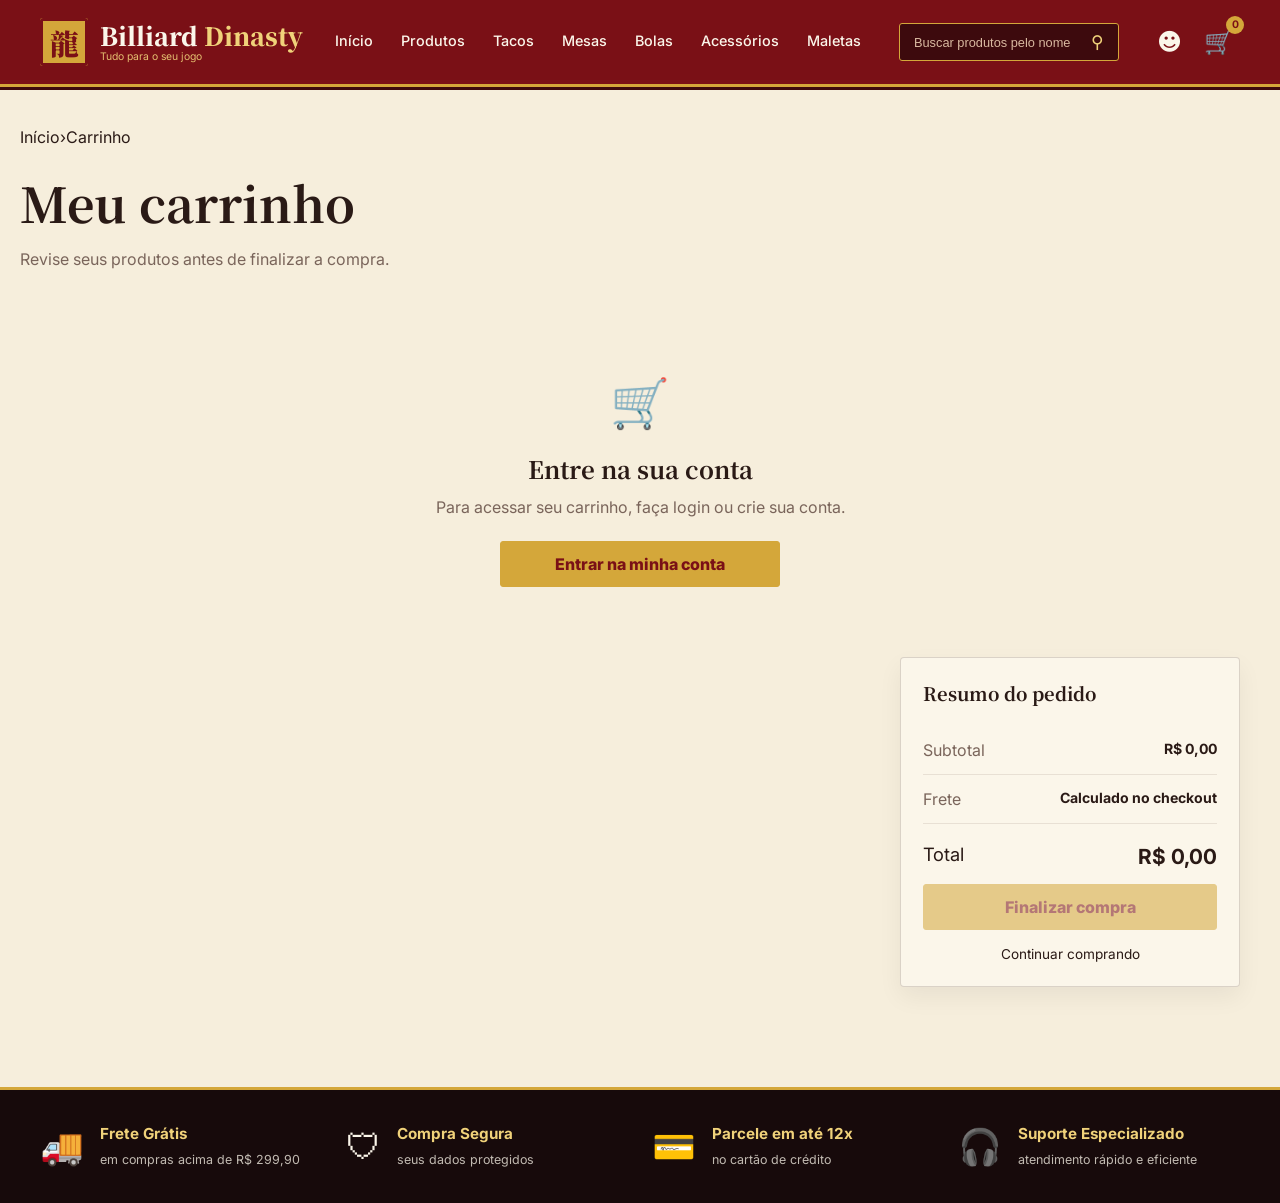
<file: frontend/carrinho.html>
<!DOCTYPE html>
<html lang="pt-BR">
<head>
  <meta charset="UTF-8">
  <meta name="viewport" content="width=device-width, initial-scale=1.0">
  <title>Carrinho - Billiard Dinasty</title>
  <link rel="preconnect" href="https://fonts.googleapis.com">
  <link rel="preconnect" href="https://fonts.gstatic.com" crossorigin>
  <link href="https://fonts.googleapis.com/css2?family=Inter:wght@400;500;600;700;800&family=Noto+Serif+SC:wght@400;700;900&display=swap" rel="stylesheet">
  <link rel="stylesheet" href="style.css">
  <link rel="stylesheet" href="carrinho.css">
</head>
<body>
  <header class="header">
    <div class="container header__inner">
      <a href="index.html" class="logo">
        <span class="logo__icon" aria-hidden="true">龍</span>
        <span class="logo__text"><strong>Billiard <em>Dinasty</em></strong><small>Tudo para o seu jogo</small></span>
      </a>
      <nav class="nav" aria-label="Principal">
        <a href="index.html">Início</a>
        <a href="produtos.html">Produtos</a>
        <a href="produtos.html?c=tacos">Tacos</a>
        <a href="produtos.html?c=mesas">Mesas</a>
        <a href="produtos.html?c=bolas">Bolas</a>
        <a href="produtos.html?c=acessorios">Acessórios</a>
        <a href="produtos.html?c=maletas">Maletas</a>
      </nav>
      <form class="search" id="search-form" role="search" action="produtos.html" method="get">
        <input type="search" id="busca" name="q" placeholder="Buscar produtos pelo nome..." aria-label="Buscar produtos pelo nome" autocomplete="off">
        <button type="submit" aria-label="Buscar">&#9906;</button>
      </form>
      <div class="header__actions">
        <a href="perfil.html" class="icon-btn" aria-label="Minha conta">&#9787;</a>
        <a href="carrinho.html" class="icon-btn cart" aria-label="Carrinho">&#128722;<span class="cart__count" id="cart-count">0</span></a>
      </div>
    </div>
  </header>

  <main class="cart-page">
    <section class="container cart-head">
      <nav class="breadcrumb" aria-label="Você está em"><a href="index.html">Início</a><span aria-hidden="true">&rsaquo;</span><span>Carrinho</span></nav>
      <h1>Meu carrinho</h1>
      <p>Revise seus produtos antes de finalizar a compra.</p>
    </section>

    <section class="container cart-content" aria-live="polite" aria-busy="true">
      <div id="cart-login" class="cart-state" hidden>
        <div class="cart-state__icon">&#128722;</div>
        <h2>Entre na sua conta</h2>
        <p>Para acessar seu carrinho, faça login ou crie sua conta.</p>
        <a class="cart-primary" href="perfil.html">Entrar na minha conta</a>
      </div>

      <div id="cart-loading" class="cart-state"><h2>Carregando carrinho...</h2></div>

      <div id="cart-empty" class="cart-state" hidden>
        <div class="cart-state__icon">&#128722;</div>
        <h2>Seu carrinho está vazio</h2>
        <p>Escolha seus produtos favoritos e adicione-os ao carrinho.</p>
        <a class="cart-primary" href="produtos.html">Ver produtos</a>
      </div>

      <div id="cart-error" class="cart-state" hidden>
        <h2>Não foi possível carregar o carrinho</h2>
        <p id="cart-error-message">Tente novamente em instantes.</p>
        <button class="cart-primary" id="retry-cart" type="button">Tentar novamente</button>
      </div>

      <div id="cart-layout" class="cart-layout" hidden>
        <div class="cart-items" id="cart-items"></div>
        <aside class="cart-summary">
          <h2>Resumo do pedido</h2>
          <div class="summary-row"><span>Subtotal</span><strong id="cart-subtotal">R$ 0,00</strong></div>
          <div class="summary-row"><span>Frete</span><strong>Calculado no checkout</strong></div>
          <div class="summary-total"><span>Total</span><strong id="cart-total">R$ 0,00</strong></div>
          <button class="cart-primary cart-checkout" type="button" disabled>Finalizar compra</button>
          <a class="continue-shopping" href="produtos.html">Continuar comprando</a>
        </aside>
      </div>
    </section>
  </main>

  <footer class="beneficios">
    <div class="container beneficios__inner">
      <div class="beneficio"><span class="beneficio__icon">&#128666;</span><div><strong>Frete Grátis</strong><small>em compras acima de R$ 299,90</small></div></div>
      <div class="beneficio"><span class="beneficio__icon">&#128737;</span><div><strong>Compra Segura</strong><small>seus dados protegidos</small></div></div>
      <div class="beneficio"><span class="beneficio__icon">&#128179;</span><div><strong>Parcele em até 12x</strong><small>no cartão de crédito</small></div></div>
      <div class="beneficio"><span class="beneficio__icon">&#127911;</span><div><strong>Suporte Especializado</strong><small>atendimento rápido e eficiente</small></div></div>
    </div>
  </footer>

  <div class="toast" id="toast" role="status" aria-live="polite"></div>
  <script src="carrinho.js"></script>
</body>
</html>
</file>
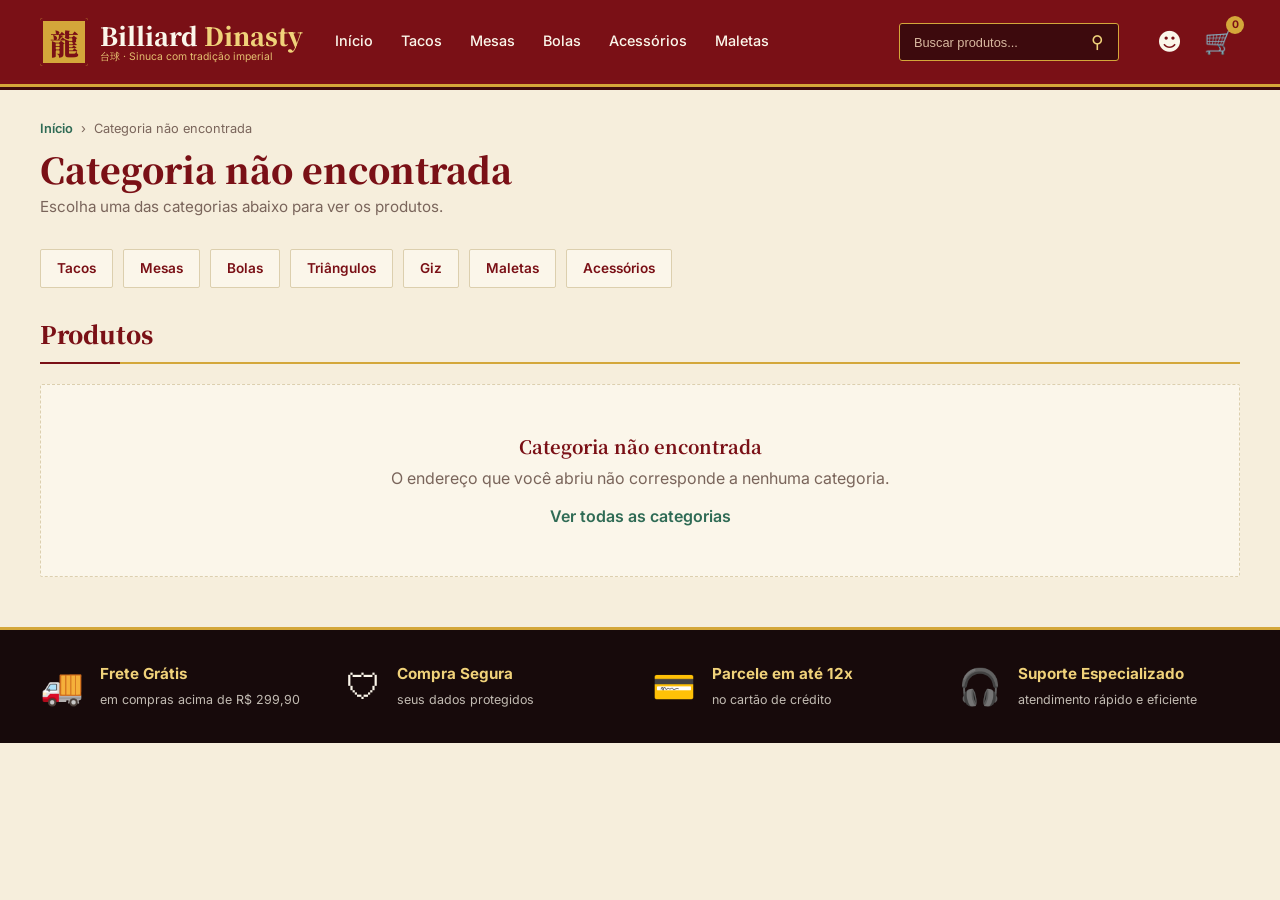
<file: frontend/categoria.html>
<!doctype html>
<html lang="pt-BR">
  <head>
    <meta charset="UTF-8" />
    <meta name="viewport" content="width=device-width, initial-scale=1.0" />

    <title>Categoria - Billiard Dinasty</title>

    <link rel="preconnect" href="https://fonts.googleapis.com" />
    <link rel="preconnect" href="https://fonts.gstatic.com" crossorigin />
    <link
      href="https://fonts.googleapis.com/css2?family=Inter:wght@400;500;600;700;800&family=Noto+Serif+SC:wght@400;700;900&display=swap"
      rel="stylesheet"
    />

    <link rel="stylesheet" href="style.css" />
    <link rel="stylesheet" href="categoria.css" />
  </head>

  <body>
    <header class="header">
      <div class="container header__inner">
        <a href="index.html" class="logo">
          <span class="logo__icon" aria-hidden="true">龍</span>
          <span class="logo__text">
            <strong>Billiard <em>Dinasty</em></strong>
            <small>台球 &middot; Sinuca com tradição imperial</small>
          </span>
        </a>

        <nav class="nav" id="main-nav" aria-label="Principal">
          <a href="index.html">Início</a>
          <a href="categoria.html?c=tacos">Tacos</a>
          <a href="categoria.html?c=mesas">Mesas</a>
          <a href="categoria.html?c=bolas">Bolas</a>
          <a href="categoria.html?c=acessorios">Acessórios</a>
          <a href="categoria.html?c=maletas">Maletas</a>
        </nav>

        <form class="search" id="search-form" role="search">
          <input
            type="search"
            id="busca"
            placeholder="Buscar produtos..."
            aria-label="Buscar produtos"
          />
          <button type="submit" aria-label="Buscar">&#9906;</button>
        </form>

        <div class="header__actions">
          <a href="perfil.html" class="icon-btn" aria-label="Minha conta"
            >&#9787;</a
          >
          <a href="carrinho.html" class="icon-btn cart" aria-label="Carrinho">
            &#128722;
            <span class="cart__count" id="cart-count">0</span>
          </a>
        </div>
      </div>
    </header>

    <main class="categoria-main">
      <section class="container categoria-head">
        <nav class="breadcrumb" aria-label="Você está em">
          <a href="index.html">Início</a>
          <span aria-hidden="true">&rsaquo;</span>
          <span id="breadcrumb-current">Categoria</span>
        </nav>

        <h1 id="category-title">Categoria</h1>
        <p id="category-blurb" class="categoria-head__blurb"></p>
      </section>

      <section class="container categoria-conteudo">
        <nav
          class="categoria-tabs"
          id="category-tabs"
          aria-label="Categorias"
        ></nav>

        <div class="section-head">
          <h2 id="results-title">Produtos</h2>
          <span
            class="results-count"
            id="results-count"
            aria-live="polite"
          ></span>
        </div>

        <div
          class="produtos"
          id="produtos"
          aria-live="polite"
          aria-busy="true"
        ></div>
      </section>
    </main>

    <footer class="beneficios">
      <div class="container beneficios__inner">
        <div class="beneficio">
          <span class="beneficio__icon" aria-hidden="true">&#128666;</span>
          <div>
            <strong>Frete Grátis</strong>
            <small>em compras acima de R$ 299,90</small>
          </div>
        </div>

        <div class="beneficio">
          <span class="beneficio__icon" aria-hidden="true">&#128737;</span>
          <div>
            <strong>Compra Segura</strong>
            <small>seus dados protegidos</small>
          </div>
        </div>

        <div class="beneficio">
          <span class="beneficio__icon" aria-hidden="true">&#128179;</span>
          <div>
            <strong>Parcele em até 12x</strong>
            <small>no cartão de crédito</small>
          </div>
        </div>

        <div class="beneficio">
          <span class="beneficio__icon" aria-hidden="true">&#127911;</span>
          <div>
            <strong>Suporte Especializado</strong>
            <small>atendimento rápido e eficiente</small>
          </div>
        </div>
      </div>
    </footer>

    <div class="toast" id="toast" role="status" aria-live="polite"></div>

    <script src="categoria.js"></script>
  </body>
</html>
</file>
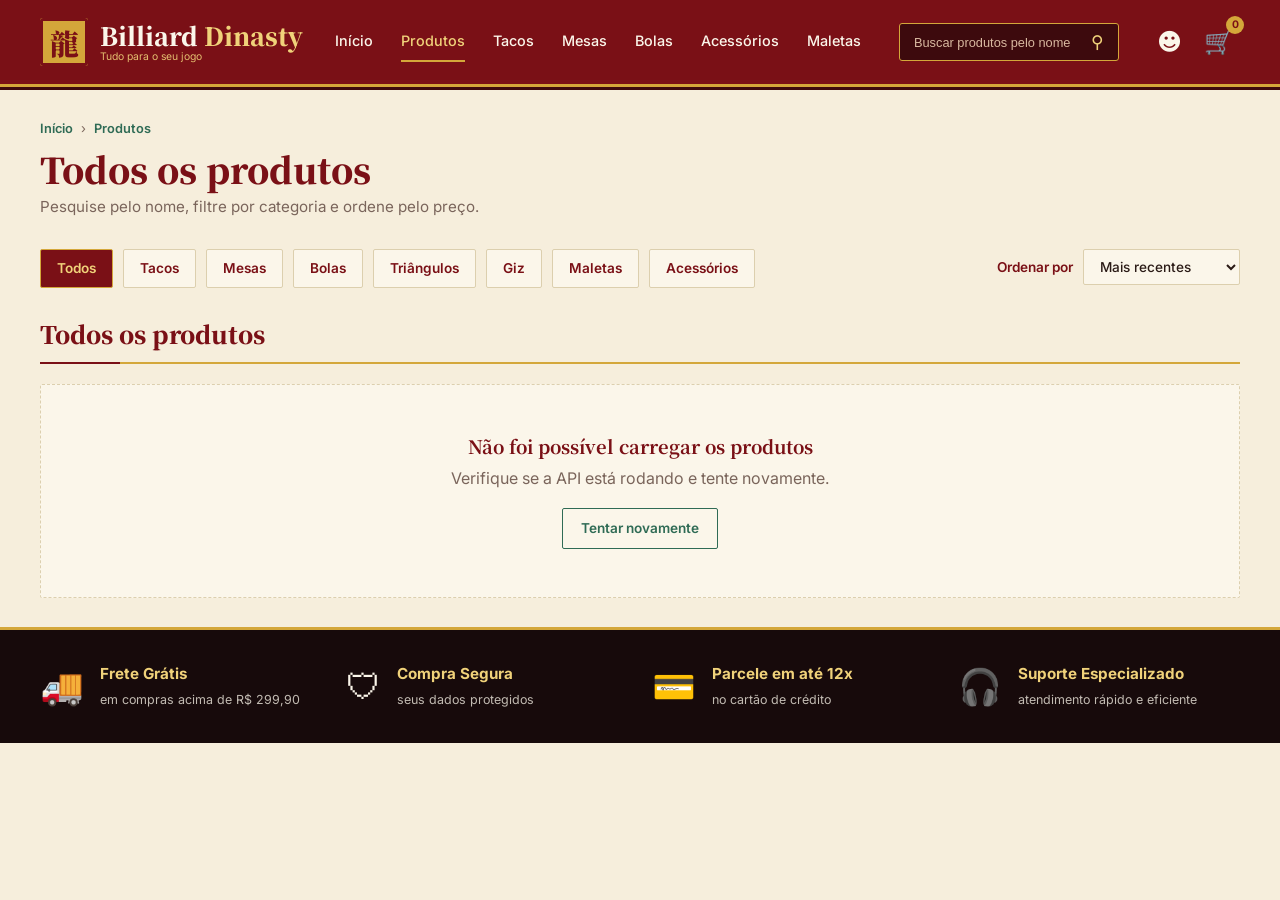
<file: frontend/produtos.html>
<!DOCTYPE html>
<html lang="pt-BR">
<head>
  <meta charset="UTF-8">
  <meta name="viewport" content="width=device-width, initial-scale=1.0">

  <title>Produtos - Billiard Dinasty</title>

  <link rel="preconnect" href="https://fonts.googleapis.com">
  <link rel="preconnect" href="https://fonts.gstatic.com" crossorigin>
  <link
    href="https://fonts.googleapis.com/css2?family=Inter:wght@400;500;600;700;800&family=Noto+Serif+SC:wght@400;700;900&display=swap"
    rel="stylesheet"
  >

  <link rel="stylesheet" href="style.css">
  <link rel="stylesheet" href="produtos.css">
</head>

<body>

  <header class="header">
    <div class="container header__inner">

      <a href="index.html" class="logo">
        <span class="logo__icon" aria-hidden="true">龍</span>
        <span class="logo__text">
          <strong>Billiard <em>Dinasty</em></strong>
          <small>Tudo para o seu jogo</small>
        </span>
      </a>

      <nav class="nav" id="main-nav" aria-label="Principal">
        <a href="index.html">Início</a>
        <a href="produtos.html">Produtos</a>
        <a href="produtos.html?c=tacos">Tacos</a>
        <a href="produtos.html?c=mesas">Mesas</a>
        <a href="produtos.html?c=bolas">Bolas</a>
        <a href="produtos.html?c=acessorios">Acessórios</a>
        <a href="produtos.html?c=maletas">Maletas</a>
      </nav>

      <form class="search" id="search-form" role="search" action="produtos.html" method="get">
        <input
          type="search"
          id="busca"
          name="q"
          placeholder="Buscar produtos pelo nome..."
          aria-label="Buscar produtos pelo nome"
          autocomplete="off"
        >
        <button type="submit" aria-label="Buscar">&#9906;</button>
      </form>

      <div class="header__actions">
        <a href="perfil.html" class="icon-btn" aria-label="Minha conta">&#9787;</a>
        <a href="carrinho.html" class="icon-btn cart" aria-label="Carrinho">
          &#128722;
          <span class="cart__count" id="cart-count">0</span>
        </a>
      </div>

    </div>
  </header>

  <main class="categoria-main">

    <section class="container categoria-head">
      <nav class="breadcrumb" aria-label="Você está em">
        <a href="index.html">Início</a>
        <span aria-hidden="true">&rsaquo;</span>
        <a href="produtos.html" id="breadcrumb-catalog">Produtos</a>
        <span aria-hidden="true" id="breadcrumb-sep" hidden>&rsaquo;</span>
        <span id="breadcrumb-current" hidden></span>
      </nav>

      <h1 id="page-title">Todos os produtos</h1>
      <p id="page-blurb" class="categoria-head__blurb"></p>
    </section>

    <section class="container categoria-conteudo">

      <div class="catalogo-toolbar">
        <nav class="categoria-tabs" id="category-tabs" aria-label="Filtrar por categoria"></nav>

        <div class="catalogo-sort">
          <label for="sort-select">Ordenar por</label>
          <select id="sort-select">
            <option value="newest">Mais recentes</option>
            <option value="price_asc">Menor preço</option>
            <option value="price_desc">Maior preço</option>
          </select>
        </div>
      </div>

      <div class="section-head">
        <h2 id="results-title">Todos os produtos</h2>
        <span class="results-count" id="results-count" aria-live="polite"></span>
      </div>

      <p class="filtro-ativo" id="active-search" hidden>
        <span>Resultados para <strong id="active-search-term"></strong></span>
        <button type="button" id="clear-search">Limpar busca</button>
      </p>

      <div class="produtos" id="produtos" aria-live="polite" aria-busy="true"></div>

    </section>

  </main>

  <footer class="beneficios">
    <div class="container beneficios__inner">

      <div class="beneficio">
        <span class="beneficio__icon" aria-hidden="true">&#128666;</span>
        <div>
          <strong>Frete Grátis</strong>
          <small>em compras acima de R$ 299,90</small>
        </div>
      </div>

      <div class="beneficio">
        <span class="beneficio__icon" aria-hidden="true">&#128737;</span>
        <div>
          <strong>Compra Segura</strong>
          <small>seus dados protegidos</small>
        </div>
      </div>

      <div class="beneficio">
        <span class="beneficio__icon" aria-hidden="true">&#128179;</span>
        <div>
          <strong>Parcele em até 12x</strong>
          <small>no cartão de crédito</small>
        </div>
      </div>

      <div class="beneficio">
        <span class="beneficio__icon" aria-hidden="true">&#127911;</span>
        <div>
          <strong>Suporte Especializado</strong>
          <small>atendimento rápido e eficiente</small>
        </div>
      </div>

    </div>
  </footer>

  <div class="toast" id="toast" role="status" aria-live="polite"></div>

  <script src="produtos.js"></script>
</body>
</html>
</file>
<file: frontend/style.css>
:root {
  --lacquer: #7a1016;
  --lacquer-dark: #3d0a0d;
  --ink: #170a0b;
  --gold: #d4a73a;
  --gold-light: #f0d27a;
  --paper: #f6eedc;
  --paper-2: #fbf6ea;
  --jade: #2f6b55;
  --text: #2a1a16;
  --muted: #7a655b;
  --border: #dccfae;
}

* {
  box-sizing: border-box;
  margin: 0;
  padding: 0;
}

html {
  scroll-behavior: smooth;
}

body {
  font-family: "Inter", system-ui, sans-serif;
  color: var(--text);
  background: var(--paper);
  line-height: 1.5;
  overflow-x: hidden; /* Evita a barra de rolagem horizontal desnecessária */
}

a {
  color: inherit;
  text-decoration: none;
}

button {
  font: inherit;
  cursor: pointer;
  border: 0;
  background: none;
  color: inherit;
}

button:disabled {
  cursor: not-allowed;
  opacity: 0.7;
}

:focus-visible {
  outline: 2px solid var(--gold);
  outline-offset: 2px;
}

h1,
h2,
h3,
.logo__text strong {
  font-family: "Noto Serif SC", serif;
}

.container {
  width: 100%;
  max-width: 1240px;
  margin: 0 auto;
  padding: 0 20px;
}

/* ================= HEADER ================= */
.header {
  background: var(--lacquer);
  color: var(--paper-2);
  border-bottom: 3px solid var(--gold);
  position: sticky;
  top: 0;
  z-index: 50;
  box-shadow: 0 3px 0 var(--lacquer-dark);
}

.header__inner {
  display: flex;
  align-items: center;
  gap: 32px;
  height: 84px;
}

.logo {
  display: flex;
  align-items: center;
  gap: 12px;
  flex-shrink: 0;
}

.logo__icon {
  width: 48px;
  height: 48px;
  display: grid;
  place-items: center;
  background: var(--gold);
  color: var(--lacquer);
  font: 900 1.8rem "Noto Serif SC", serif;
  border-radius: 3px;
  box-shadow:
    inset 0 0 0 3px var(--lacquer),
    inset 0 0 0 4px var(--gold);
}

.logo__text {
  display: flex;
  flex-direction: column;
  line-height: 1.05;
}

.logo__text strong {
  font-size: 1.55rem;
  font-weight: 900;
  color: var(--paper-2);
}

.logo__text em {
  font-style: normal;
  color: var(--gold-light);
}

.logo__text small {
  font-size: 0.65rem;
  margin-top: 4px;
  color: var(--gold-light);
  opacity: 0.9;
}

.nav {
  display: flex;
  gap: 28px;
  flex: 1;
}

.nav a {
  font-size: 0.9rem;
  font-weight: 500;
  padding: 8px 0;
  border-bottom: 2px solid transparent;
  transition: color 0.2s;
}

.nav a:hover,
.nav a.active {
  color: var(--gold-light);
}

.nav a.active {
  border-color: var(--gold);
}

.search {
  display: flex;
  align-items: center;
  background: var(--lacquer-dark);
  border: 1px solid var(--gold);
  border-radius: 3px;
  padding: 0 6px 0 14px;
  width: 220px;
  height: 38px;
}

.search input {
  flex: 1;
  min-width: 0;
  background: none;
  border: 0;
  color: var(--paper-2);
  font-size: 0.8rem;
  outline: 0;
}

.search input::placeholder {
  color: #d9b9a0;
}

.search button {
  font-size: 1.1rem;
  padding: 4px 8px;
  color: var(--gold-light);
}

.header__actions {
  display: flex;
  gap: 10px;
}

.icon-btn {
  position: relative;
  font-size: 1.5rem;
  padding: 6px;
}

.cart__count {
  position: absolute;
  top: -2px;
  right: -4px;
  background: var(--gold);
  color: var(--lacquer);
  font-size: 0.65rem;
  font-weight: 700;
  width: 18px;
  height: 18px;
  border-radius: 50%;
  display: grid;
  place-items: center;
}

/* ================= HERO (SOLUÇÃO DO PROBLEMA DE VAZAMENTO) ================= */
.hero {
  position: relative;
  min-height: 390px;
  width: 100%;
  overflow: hidden; /* IMPORTANTE: Esconde elementos que vazarem nas laterais */
  display: flex;
  align-items: center;
  color: var(--paper-2);

  background:
    linear-gradient(
      90deg,
      rgba(23, 10, 11, 0.96) 0%,
      rgba(61, 10, 13, 0.82) 50%,
      rgba(61, 10, 13, 0.25) 100%
    ),
    repeating-linear-gradient(
      45deg,
      transparent 0 22px,
      rgba(212, 167, 58, 0.09) 22px 23px
    ),
    repeating-linear-gradient(
      -45deg,
      transparent 0 22px,
      rgba(212, 167, 58, 0.09) 22px 23px
    ),
    var(--hero-img, linear-gradient(135deg, var(--lacquer-dark), var(--ink)))
      center/cover;

  border-bottom: 3px solid var(--gold);
}

.hero__content {
  padding: 40px 62px;
  position: relative;
  z-index: 2;
}

.hero__eyebrow {
  color: var(--gold-light);
  font-size: 0.85rem;
  letter-spacing: 2px;
  margin-bottom: 14px;
}

.hero h1 {
  font-size: clamp(2rem, 4.6vw, 3.3rem);
  font-weight: 900;
  line-height: 1.15;
}

.hero h1 span {
  color: var(--gold);
}

.hero__text {
  max-width: 490px;
  margin: 18px 0 26px;
  font-size: 1rem;
  opacity: 0.92;
}

.btn {
  display: inline-block;
  font-weight: 700;
  font-size: 0.9rem;
  padding: 14px 32px;
  border-radius: 2px;
  transition: filter 0.2s;
}

.btn--primary {
  background: var(--gold);
  color: var(--lacquer-dark);
  box-shadow:
    0 0 0 2px var(--lacquer-dark),
    0 0 0 3px var(--gold);
}

.btn--primary:hover {
  filter: brightness(1.08);
}

.hero__arrow {
  position: absolute;
  top: 50%;
  transform: translateY(-50%);
  font-size: 2rem;
  padding: 10px;
  color: var(--gold-light);
  opacity: 0.8;
  z-index: 10;
}

.hero__arrow:hover {
  opacity: 1;
}

.hero__arrow--prev {
  left: 8px;
}

.hero__arrow--next {
  right: 8px;
}

.hero__dots {
  position: absolute;
  bottom: 18px;
  left: 50%;
  transform: translateX(-50%);
  display: flex;
  gap: 10px;
  z-index: 10;
}

.hero__dots button {
  width: 12px;
  height: 12px;
  background: transparent;
  border: 1.5px solid var(--gold);
  transform: rotate(45deg);
}

.hero__dots button.active {
  background: var(--gold);
}

/* ================= CATEGORIAS ================= */
.categorias {
  display: grid;
  grid-template-columns: repeat(7, 1fr);
  gap: 14px;
  margin-top: 30px;
}

.cat {
  background: var(--paper-2);
  border: 1px solid var(--border);
  border-top: 3px solid var(--lacquer);
  border-radius: 2px;
  text-align: center;
  overflow: hidden;
  transition: box-shadow 0.2s;
}

.cat:hover {
  box-shadow: 0 6px 16px rgba(61, 10, 13, 0.15);
}

.cat__img {
  height: 120px;
  width: 100%;
  display: block;
  overflow: hidden;
  padding: 0; /* Remova o padding para a imagem encostar nas bordas */
}

.cat__img img {
  width: 100%;
  height: 100%;
  object-fit: cover; /* Força a imagem a preencher todo o espaço disponível */
  object-position: center; /* Centraliza a imagem antes de cortar os excessos */
  transition: transform 0.2s ease;
}

/* Mantém o efeito visual ao passar o mouse */
.cat:hover .cat__img img {
  transform: scale(1.08);
}

.cat h3 {
  font-size: 0.95rem;
  font-weight: 700;
  margin-top: 12px;
  color: var(--lacquer);
}

.cat span {
  display: block;
  color: var(--jade);
  font-size: 0.8rem;
  padding: 4px 0 14px;
}

/* ================= DESTAQUES & PRODUTOS ================= */
.destaques {
  margin-top: 44px;
  margin-bottom: 44px;
}

.section-head {
  display: flex;
  justify-content: space-between;
  align-items: center;
  margin-bottom: 20px;
  padding-bottom: 10px;
  border-bottom: 2px solid var(--gold);
  position: relative;
}

.section-head::after {
  content: "";
  position: absolute;
  left: 0;
  bottom: -2px;
  width: 80px;
  height: 2px;
  background: var(--lacquer);
}

.section-head h2 {
  font-size: 1.5rem;
  font-weight: 900;
  color: var(--lacquer);
}

.section-head a {
  color: var(--jade);
  font-size: 0.85rem;
  font-weight: 600;
}

.produtos {
  display: grid;
  grid-template-columns: repeat(auto-fill, minmax(190px, 1fr));
  gap: 16px;
}

.produto-card {
  background: var(--paper-2);
  border: 1px solid var(--border);
  border-radius: 2px;
  padding: 14px;
  display: flex;
  flex-direction: column;
}

.produto-card__img {
  height: 170px;
  display: grid;
  place-items: center;
  margin-bottom: 12px;
  overflow: hidden;
}

.produto-card__img img {
  width: 100%;
  height: 100%;
  object-fit: contain;
}

.produto-card__nome {
  font-size: 0.85rem;
  font-weight: 700;
}

.produto-card__desc {
  font-size: 0.78rem;
  color: var(--muted);
}

.produto-card__stars {
  font-size: 0.78rem;
  color: var(--muted);
  margin: 6px 0;
}

.produto-card__stars i {
  color: var(--gold);
  font-style: normal;
  letter-spacing: 1px;
}

.produto-card__preco {
  font-family: "Noto Serif SC", serif;
  font-size: 1.15rem;
  font-weight: 700;
  color: var(--lacquer);
  margin: 6px 0 12px;
}

.produto-card__btn {
  margin-top: auto;
  background: var(--lacquer);
  color: var(--gold-light);
  font-weight: 600;
  font-size: 0.85rem;
  padding: 10px;
  border-radius: 2px;
  border: 1px solid var(--gold);
  transition: background 0.2s;
}

.produto-card__btn:hover {
  background: var(--lacquer-dark);
}

/* ================= BENEFÍCIOS ================= */
.beneficios {
  background: var(--ink);
  color: var(--paper-2);
  padding: 30px 0;
  border-top: 3px solid var(--gold);
  clear: both;
}

.beneficios__inner {
  display: grid;
  grid-template-columns: repeat(4, 1fr);
  gap: 24px;
}

.beneficio {
  display: flex;
  align-items: center;
  gap: 16px;
}

.beneficio__icon {
  font-size: 2.2rem;
}

.beneficio strong {
  display: block;
  font-size: 0.95rem;
  color: var(--gold-light);
}

.beneficio small {
  font-size: 0.78rem;
  opacity: 0.75;
}

/* ================= MODAL & UTILITÁRIOS ================= */
.hidden {
  display: none !important;
}

.auth-modal {
  position: fixed;
  inset: 0;
  width: 100vw;
  height: 100vh;
  z-index: 1000;
  display: flex;
  align-items: center;
  justify-content: center;
  padding: 20px;
}

.auth-modal__overlay {
  position: absolute;
  inset: 0;
  width: 100%;
  height: 100%;
  background: rgba(23, 10, 11, 0.75);
  backdrop-filter: blur(3px);
}

.auth-modal__content {
  position: relative;
  background: var(--paper-2);
  border: 2px solid var(--gold);
  border-radius: 4px;
  padding: 32px 28px;
  width: 100%;
  max-width: 420px;
  max-height: calc(100vh - 40px);
  overflow-y: auto;
  z-index: 1001;
  box-shadow: 0 10px 30px rgba(0, 0, 0, 0.35);
  animation: authModalIn 0.18s ease-out;
}

@keyframes authModalIn {
  from {
    opacity: 0;
    transform: translateY(-10px) scale(0.98);
  }
  to {
    opacity: 1;
    transform: translateY(0) scale(1);
  }
}

.auth-modal__close {
  position: absolute;
  top: 12px;
  right: 16px;
  background: none;
  border: none;
  font-size: 1.8rem;
  color: var(--muted);
  cursor: pointer;
  line-height: 1;
  transition: color 0.2s;
}

.auth-modal__close:hover {
  color: var(--lacquer);
}

.auth-modal__tabs {
  display: flex;
  gap: 16px;
  margin-bottom: 24px;
  border-bottom: 2px solid var(--border);
}

.auth-tab {
  background: none;
  border: none;
  padding: 8px 12px;
  font-family: "Noto Serif SC", serif;
  font-size: 1.1rem;
  font-weight: 700;
  color: var(--muted);
  cursor: pointer;
  border-bottom: 3px solid transparent;
  margin-bottom: -2px;
  transition:
    color 0.2s,
    border-color 0.2s;
}

.auth-tab:hover {
  color: var(--lacquer);
}

.auth-tab.active {
  color: var(--lacquer);
  border-bottom-color: var(--gold);
}

.auth-form h2 {
  font-size: 1.3rem;
  color: var(--lacquer);
  margin-bottom: 18px;
}

.form-group {
  margin-bottom: 16px;
}

.form-group label {
  display: block;
  font-size: 0.85rem;
  font-weight: 600;
  color: var(--text);
  margin-bottom: 6px;
}

.form-group input {
  width: 100%;
  padding: 10px 12px;
  background: #fff;
  border: 1px solid var(--border);
  border-radius: 2px;
  font-size: 0.9rem;
  color: var(--text);
  outline: none;
  transition:
    border-color 0.2s,
    box-shadow 0.2s;
}

.form-group input:focus {
  border-color: var(--gold);
  box-shadow: 0 0 0 2px rgba(212, 167, 58, 0.2);
}

.form-group input:invalid:not(:placeholder-shown) {
  border-color: #b94a48;
}

.auth-submit {
  width: 100%;
  margin-top: 10px;
  text-align: center;
}

.auth-submit:disabled {
  filter: none;
}

.auth-message {
  min-height: 20px;
  margin: 8px 0 4px;
  font-size: 0.82rem;
  line-height: 1.4;
  color: #a33;
}

.auth-message:empty {
  min-height: 0;
  margin: 0;
}

.auth-message.success {
  color: var(--jade);
}

.auth-message.error {
  color: #a33;
}

/* ================= RESPONSIVIDADE ================= */
@media (max-width: 1100px) {
  .categorias {
    grid-template-columns: repeat(4, 1fr);
  }

  .search {
    width: 170px;
  }

  .nav {
    gap: 18px;
  }
}

@media (max-width: 860px) {
  .header__inner {
    flex-wrap: wrap;
    height: auto;
    padding: 12px 20px;
    gap: 12px;
  }

  .nav {
    order: 3;
    width: 100%;
    overflow-x: auto;
    flex: none;
    padding-bottom: 4px;
  }

  .nav a {
    white-space: nowrap;
  }

  .search {
    margin-left: auto;
  }

  .hero__content {
    padding-left: 20px;
    padding-right: 20px;
  }

  .beneficios__inner {
    grid-template-columns: repeat(2, 1fr);
  }
}

@media (max-width: 560px) {
  .categorias {
    grid-template-columns: repeat(2, 1fr);
  }

  .search {
    width: 100%;
    order: 4;
  }

  .beneficios__inner {
    grid-template-columns: 1fr;
  }

  .section-head {
    flex-direction: column;
    align-items: flex-start;
    gap: 6px;
  }

  .auth-modal {
    padding: 12px;
  }

  .auth-modal__content {
    padding: 28px 20px;
    max-height: calc(100vh - 24px);
  }
}

@media (prefers-reduced-motion: reduce) {
  * {
    transition: none !important;
    animation: none !important;
    scroll-behavior: auto !important;
  }
}
</file>
<file: frontend/carrinho.css>
.cart-page { min-height: 65vh; padding-bottom: 70px; }
.cart-head { padding: 38px 0 26px; }
.cart-head h1 { margin: 18px 0 8px; font-size: clamp(2rem, 4vw, 3rem); }
.cart-head p { margin: 0; color: var(--muted); }
.cart-content { padding-bottom: 30px; }
.cart-layout { display: grid; grid-template-columns: minmax(0, 1fr) 340px; gap: 28px; align-items: start; }
.cart-items { display: grid; gap: 14px; }
.cart-item { display: grid; grid-template-columns: 88px minmax(0, 1fr) auto; gap: 18px; align-items: center; padding: 18px; background: var(--paper-2); border: 1px solid rgba(122,101,91,.22); border-radius: 4px; }
.cart-item__image { width: 88px; height: 88px; object-fit: contain; background: #efe3c6; border-radius: 3px; }
.cart-item__name { margin: 0 0 5px; font-size: 1rem; }
.cart-item__price { margin: 0; color: var(--gold-dark, #8b6a24); font-weight: 800; }
.cart-item__stock { margin: 5px 0 0; color: var(--muted); font-size: .78rem; }
.cart-item__actions { display: flex; align-items: center; gap: 8px; }
.qty-control { display: flex; align-items: center; border: 1px solid rgba(122,101,91,.3); border-radius: 3px; overflow: hidden; }
.qty-control button { width: 34px; height: 34px; border: 0; background: transparent; cursor: pointer; font-size: 1.1rem; }
.qty-control button:hover { background: rgba(0,0,0,.06); }
.qty-control span { min-width: 34px; text-align: center; font-weight: 700; }
.cart-item__subtotal { min-width: 110px; text-align: right; font-weight: 800; }
.cart-remove { display: block; margin-top: 7px; margin-left: auto; padding: 0; border: 0; background: transparent; color: #9b3c32; cursor: pointer; font-size: .78rem; }
.cart-remove:hover { text-decoration: underline; }
.cart-summary { position: sticky; top: 18px; padding: 22px; background: var(--paper-2); border: 1px solid rgba(122,101,91,.25); border-radius: 4px; box-shadow: 0 10px 25px rgba(0,0,0,.06); }
.cart-summary h2 { margin: 0 0 18px; font-size: 1.15rem; }
.summary-row, .summary-total { display: flex; justify-content: space-between; gap: 15px; padding: 12px 0; border-bottom: 1px solid rgba(122,101,91,.15); }
.summary-row span { color: var(--muted); }
.summary-row strong { text-align: right; font-size: .88rem; }
.summary-total { margin-top: 5px; border-bottom: 0; font-size: 1.15rem; }
.summary-total strong { font-size: 1.3rem; }
.cart-primary { display: inline-flex; justify-content: center; align-items: center; min-height: 44px; width: 100%; padding: 10px 18px; border: 1px solid var(--gold); border-radius: 3px; background: var(--gold); color: var(--lacquer); font-weight: 800; cursor: pointer; text-decoration: none; }
.cart-primary:hover { filter: brightness(1.05); }
.cart-checkout:disabled { opacity: .55; cursor: not-allowed; }
.continue-shopping { display: block; margin-top: 14px; text-align: center; color: inherit; font-size: .85rem; }
.cart-state { padding: 70px 20px; text-align: center; }
.cart-state__icon { font-size: 3rem; margin-bottom: 12px; }
.cart-state h2 { margin: 0 0 8px; }
.cart-state p { margin: 0 auto 22px; color: var(--muted); max-width: 500px; }
.cart-state .cart-primary { max-width: 280px; }
@media (max-width: 850px) { .cart-layout { grid-template-columns: 1fr; } .cart-summary { position: static; } }
@media (max-width: 600px) { .cart-item { grid-template-columns: 64px minmax(0,1fr); } .cart-item__image { width: 64px; height: 64px; } .cart-item__actions { grid-column: 1 / -1; justify-content: space-between; } .cart-item__subtotal { min-width: auto; } }
.cart-item--unavailable { opacity: .78; border-color: rgba(155,60,50,.45); }
.cart-item--unavailable .cart-item__stock { color: #9b3c32; font-weight: 700; }
.cart-item--unavailable .cart-item__price { color: var(--muted); }
</file>
<file: frontend/categoria.css>
/* Página de categoria — complementa o style.css */

.categoria-main {
  min-height: 60vh;
}

/* Cabeçalho da página */
.categoria-head {
  padding-top: 32px;
  padding-bottom: 8px;
}

.breadcrumb {
  display: flex;
  align-items: center;
  gap: 8px;
  font-size: 0.8rem;
  color: var(--muted);
  margin-bottom: 10px;
}

.breadcrumb a {
  color: var(--jade);
  font-weight: 600;
}

.breadcrumb a:hover {
  text-decoration: underline;
}

.categoria-head h1 {
  font-family: "Noto Serif SC", serif;
  font-size: 2.2rem;
  font-weight: 900;
  color: var(--lacquer);
  line-height: 1.2;
}

.categoria-head__blurb {
  margin-top: 6px;
  max-width: 640px;
  color: var(--muted);
  font-size: 0.95rem;
}

/* Atalhos entre categorias */
.categoria-conteudo {
  margin-top: 22px;
  margin-bottom: 44px;
}

.categoria-tabs {
  display: flex;
  flex-wrap: wrap;
  gap: 10px;
  margin-bottom: 28px;
}

.categoria-tabs a {
  background: var(--paper-2);
  border: 1px solid var(--border);
  border-radius: 2px;
  padding: 8px 16px;
  font-size: 0.85rem;
  font-weight: 600;
  color: var(--lacquer);
  transition:
    background 0.2s,
    color 0.2s,
    border-color 0.2s;
}

.categoria-tabs a:hover {
  border-color: var(--gold);
}

.categoria-tabs a[aria-current="page"] {
  background: var(--lacquer);
  border-color: var(--gold);
  color: var(--gold-light);
}

.results-count {
  color: var(--muted);
  font-size: 0.85rem;
  font-weight: 600;
}

/* Estados da lista (carregando, vazio, erro) */
.estado-lista {
  grid-column: 1 / -1;
  text-align: center;
  padding: 48px 16px;
  background: var(--paper-2);
  border: 1px dashed var(--border);
  border-radius: 2px;
  color: var(--muted);
}

.estado-lista strong {
  display: block;
  font-family: "Noto Serif SC", serif;
  font-size: 1.15rem;
  color: var(--lacquer);
  margin-bottom: 6px;
}

.estado-lista a {
  display: inline-block;
  margin-top: 14px;
  color: var(--jade);
  font-weight: 600;
}

.estado-lista a:hover {
  text-decoration: underline;
}

/* Botão desabilitado (sem estoque / adicionando) */
.produto-card__btn:disabled {
  opacity: 0.55;
  cursor: not-allowed;
}

.produto-card__estoque {
  font-size: 0.75rem;
  font-weight: 600;
  color: #a33;
  margin-bottom: 8px;
}

/* Aviso rápido (toast) */
.toast {
  position: fixed;
  left: 50%;
  bottom: 24px;
  transform: translate(-50%, 20px);
  max-width: calc(100% - 32px);
  background: var(--ink);
  color: var(--paper-2);
  border: 1px solid var(--gold);
  border-radius: 2px;
  padding: 12px 20px;
  font-size: 0.9rem;
  font-weight: 600;
  box-shadow: 0 8px 24px rgba(0, 0, 0, 0.3);
  opacity: 0;
  pointer-events: none;
  transition:
    opacity 0.25s,
    transform 0.25s;
  z-index: 200;
}

.toast.show {
  opacity: 1;
  transform: translate(-50%, 0);
}

.toast.success {
  border-color: #4f9a7c;
}

.toast.error {
  border-color: #c44;
}

@media (max-width: 560px) {
  .categoria-head h1 {
    font-size: 1.7rem;
  }
}
</file>
<file: frontend/produtos.css>
/* Catálogo de produtos — complementa o style.css */

[hidden]{
  display:none !important;
}

.categoria-main{
  min-height:60vh;
}

/* Cabeçalho da página */
.categoria-head{
  padding-top:32px;
  padding-bottom:8px;
}

.breadcrumb{
  display:flex;
  align-items:center;
  flex-wrap:wrap;
  gap:8px;
  font-size:.8rem;
  color:var(--muted);
  margin-bottom:10px;
}

.breadcrumb a{
  color:var(--jade);
  font-weight:600;
}

.breadcrumb a:hover{
  text-decoration:underline;
}

.categoria-head h1{
  font-family:'Noto Serif SC',serif;
  font-size:2.2rem;
  font-weight:900;
  color:var(--lacquer);
  line-height:1.2;
}

.categoria-head__blurb{
  margin-top:6px;
  max-width:640px;
  color:var(--muted);
  font-size:.95rem;
}

.categoria-conteudo{
  margin-top:22px;
  margin-bottom:44px;
}

/* Barra de filtros: categorias + ordenação */
.catalogo-toolbar{
  display:flex;
  align-items:flex-start;
  justify-content:space-between;
  gap:16px 24px;
  flex-wrap:wrap;
  margin-bottom:28px;
}

.categoria-tabs{
  display:flex;
  flex-wrap:wrap;
  gap:10px;
}

.categoria-tabs a{
  background:var(--paper-2);
  border:1px solid var(--border);
  border-radius:2px;
  padding:8px 16px;
  font-size:.85rem;
  font-weight:600;
  color:var(--lacquer);
  transition:background .2s, color .2s, border-color .2s;
}

.categoria-tabs a:hover{
  border-color:var(--gold);
}

.categoria-tabs a[aria-current="page"]{
  background:var(--lacquer);
  border-color:var(--gold);
  color:var(--gold-light);
}

.catalogo-sort{
  display:flex;
  align-items:center;
  gap:10px;
  font-size:.85rem;
  font-weight:600;
  color:var(--lacquer);
}

.catalogo-sort select{
  font:inherit;
  font-weight:500;
  color:var(--text);
  background:var(--paper-2);
  border:1px solid var(--border);
  border-radius:2px;
  padding:8px 32px 8px 12px;
  cursor:pointer;
}

.catalogo-sort select:hover,
.catalogo-sort select:focus-visible{
  border-color:var(--gold);
  outline:none;
}

.results-count{
  color:var(--muted);
  font-size:.85rem;
  font-weight:600;
}

/* Termo pesquisado, com atalho para limpar */
.filtro-ativo{
  display:flex;
  align-items:center;
  flex-wrap:wrap;
  gap:12px;
  margin-bottom:18px;
  font-size:.9rem;
  color:var(--muted);
}

.filtro-ativo strong{
  color:var(--lacquer);
}

.filtro-ativo button,
.estado-lista__acao{
  font-size:.8rem;
  font-weight:600;
  color:var(--jade);
  background:transparent;
  border:1px solid var(--jade);
  border-radius:2px;
  padding:6px 12px;
  transition:background .2s, color .2s;
}

.filtro-ativo button:hover,
.estado-lista__acao:hover{
  background:var(--jade);
  color:var(--paper-2);
}

/* Estados da lista (carregando, vazio, erro) */
.estado-lista{
  grid-column:1 / -1;
  text-align:center;
  padding:48px 16px;
  background:var(--paper-2);
  border:1px dashed var(--border);
  border-radius:2px;
  color:var(--muted);
}

.estado-lista strong{
  display:block;
  font-family:'Noto Serif SC',serif;
  font-size:1.15rem;
  color:var(--lacquer);
  margin-bottom:6px;
}

.estado-lista__acao{
  margin-top:18px;
  padding:9px 18px;
  font-size:.85rem;
}

/* Produto indisponível (estoque zero) */
.produto-card__img{
  position:relative;
}

/* Caixa da imagem é a referência de posição do selo "Indisponível" */
.produto-card__img{
  position:relative;
}

.produto-card__selo{
  position:absolute;
  top:8px;
  left:8px;
  background:#a33;
  color:#fff;
  font-size:.7rem;
  font-weight:700;
  letter-spacing:.04em;
  text-transform:uppercase;
  padding:4px 9px;
  border-radius:2px;
}

.produto-card--indisponivel .produto-card__img img{
  filter:grayscale(1);
  opacity:.55;
}

.produto-card--indisponivel .produto-card__preco{
  color:var(--muted);
}

.produto-card__btn:disabled{
  opacity:.55;
  cursor:not-allowed;
}

/* Aviso rápido (toast) */
.toast{
  position:fixed;
  left:50%;
  bottom:24px;
  transform:translate(-50%, 20px);
  max-width:calc(100% - 32px);
  background:var(--ink);
  color:var(--paper-2);
  border:1px solid var(--gold);
  border-radius:2px;
  padding:12px 20px;
  font-size:.9rem;
  font-weight:600;
  box-shadow:0 8px 24px rgba(0,0,0,.3);
  opacity:0;
  pointer-events:none;
  transition:opacity .25s, transform .25s;
  z-index:200;
}

.toast.show{
  opacity:1;
  transform:translate(-50%, 0);
}

.toast.success{
  border-color:#4f9a7c;
}

.toast.error{
  border-color:#c44;
}

@media(max-width:560px){
  .categoria-head h1{
    font-size:1.7rem;
  }

  .catalogo-sort{
    width:100%;
  }

  .catalogo-sort select{
    flex:1;
  }
}
</file>
